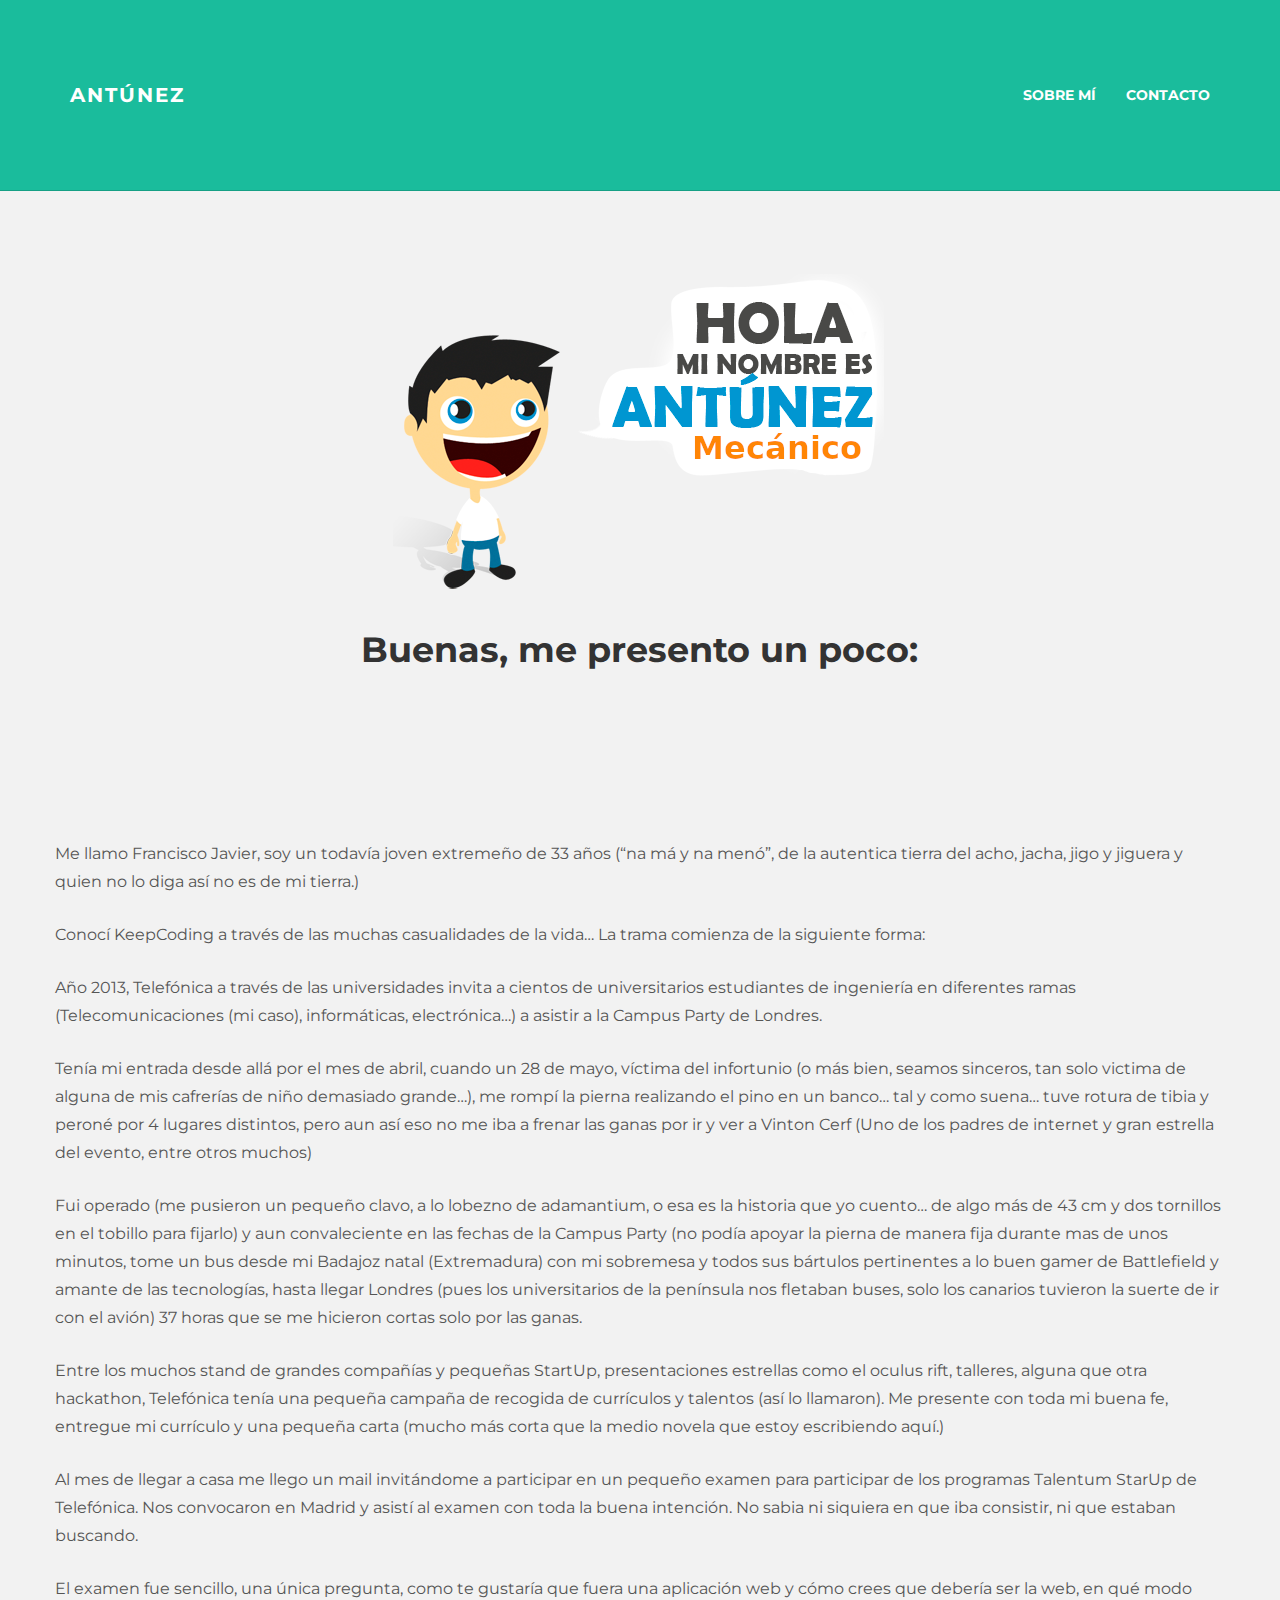
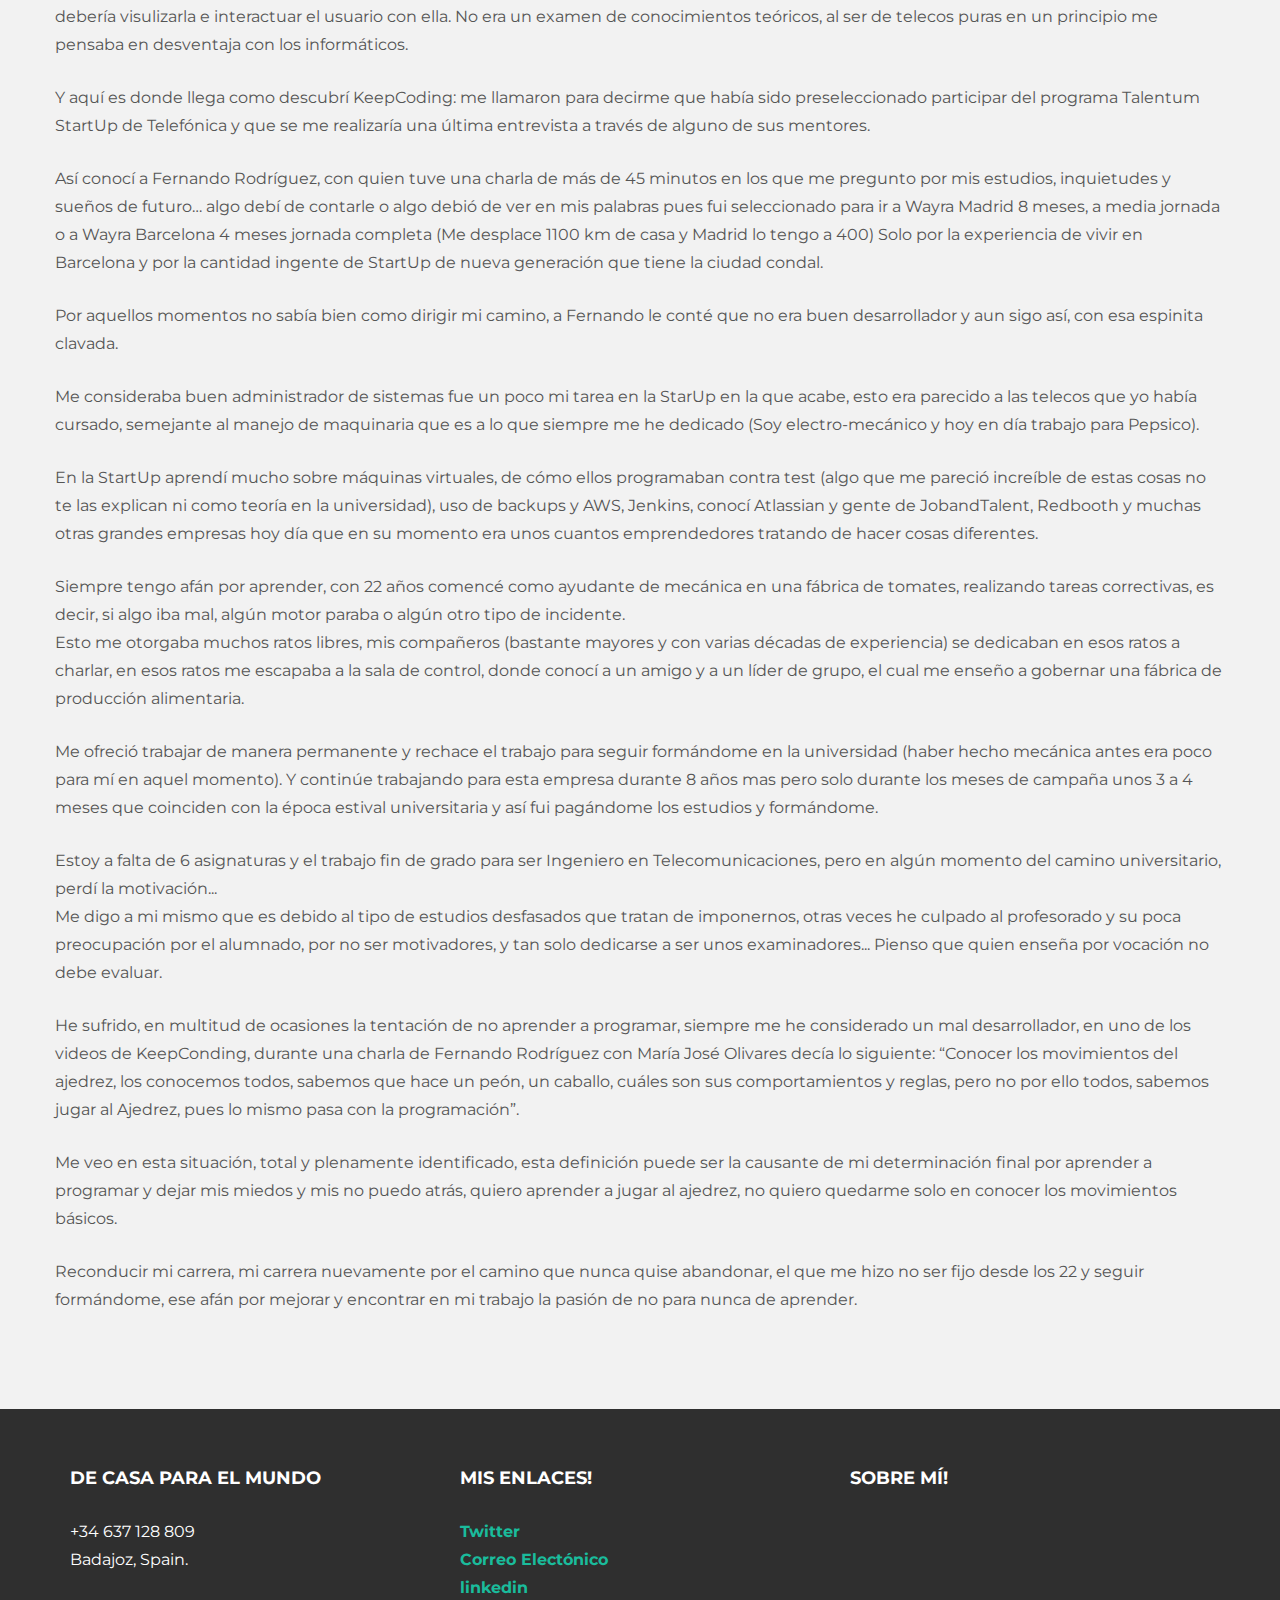
<file: index.html>
<!DOCTYPE html>
<html lang="sp">

<head>
	<meta charset="utf-8">
	<meta http-equiv="X-UA-Compatible" content="IE=edge">
	<meta name="viewport" content="width=device-width, initial-scale=1.0">
	<meta name="description" content="">
	<meta name="author" content="">
	<link rel="icon" type="image/png" href="assets/img/favi2.png">

	<title>A por el Fullstack</title>

	<!-- Bootstrap core CSS -->
	<link href="assets/css/bootstrap.css" rel="stylesheet">


	<!-- Custom styles for this template -->
	<link href="assets/css/main.css" rel="stylesheet">

	<script src="https://code.jquery.com/jquery-1.10.2.min.js"></script>
	<script src="assets/js/hover.zoom.js"></script>
	<script src="assets/js/hover.zoom.conf.js"></script>

	<!-- HTML5 shim and Respond.js IE8 support of HTML5 elements and media queries -->
	<!--[if lt IE 9]>
      <script src="https://oss.maxcdn.com/libs/html5shiv/3.7.0/html5shiv.js"></script>
      <script src="https://oss.maxcdn.com/libs/respond.js/1.3.0/respond.min.js"></script>
    <![endif]-->
</head>

<body>

	<!-- Static navbar -->
	<div class="navbar navbar-inverse navbar-static-top">
		<div class="container">
			<div class="navbar-header">
				<button type="button" class="navbar-toggle" data-toggle="collapse" data-target=".navbar-collapse">
					<span class="icon-bar"></span>
					<span class="icon-bar"></span>
					<span class="icon-bar"></span>
				</button>
				<a class="navbar-brand" href="index.html">Antúnez</a>
			</div>
			<div class="navbar-collapse collapse">
				<ul class="nav navbar-nav navbar-right">
					<li><a href="about.html">Sobre mí</a></li>
					<li><a href="contact.html">Contacto</a></li>
				</ul>
			</div>
			<!--/.nav-collapse -->
		</div>
	</div>

	<!-- +++++ Welcome Section +++++ -->
	<div id="ww">
		<div class="row">

			<div class="col-lg-8 col-lg-offset-2 centered">
				<img src="assets/img/wola.png" alt="Stanley">

				<h1>Buenas, me presento un poco:</h1>

			</div><!-- /col-lg-8 -->
		</div><!-- /row -->
	</div><!-- /ww -->



	<div id="ww">
		<div class="container">
			<div class="row">
				<p>
					Me llamo Francisco Javier, soy un todavía joven extremeño de 33 años (“na má y na menó”, de la autentica
					tierra del acho, jacha, jigo y jiguera y quien no lo diga así no es de mi tierra.)
				</p>
				<p>
					Conocí KeepCoding a través de las muchas casualidades de la vida… La trama comienza de la siguiente
					forma:
				</p>
				<p>
					Año 2013, Telefónica a través de las universidades invita a cientos de universitarios estudiantes de
					ingeniería en diferentes ramas (Telecomunicaciones (mi caso), informáticas, electrónica…) a asistir
					a la Campus Party de Londres.
				</p>
				<p>
					Tenía mi entrada desde allá por el mes de abril, cuando un 28 de mayo, víctima del infortunio (o más
					bien, seamos sinceros, tan solo victima de alguna de mis cafrerías de niño demasiado grande…), me
					rompí la pierna realizando el pino en un banco… tal y como suena… tuve rotura de tibia y peroné por
					4 lugares distintos, pero aun así eso no me iba a frenar las ganas por ir y ver a Vinton Cerf (Uno
					de los padres de internet y gran estrella del evento, entre otros muchos)
				</p>
				<p>
					Fui operado (me pusieron un pequeño clavo, a lo lobezno de adamantium, o esa es la historia que yo
					cuento… de algo más de 43 cm y dos tornillos en el tobillo para fijarlo) y aun convaleciente en las
					fechas de la Campus Party (no podía apoyar la pierna de manera fija durante mas de unos minutos,
					tome un bus desde mi Badajoz natal (Extremadura) con mi sobremesa y todos sus bártulos pertinentes a
					lo buen gamer de Battlefield y amante de las tecnologías, hasta llegar Londres (pues los
					universitarios de la península nos fletaban buses, solo los canarios tuvieron la suerte de ir con el
					avión) 37 horas que se me hicieron cortas solo por las ganas.
				</p>
				<p>
					Entre los muchos stand de grandes compañías y pequeñas StartUp, presentaciones estrellas como el
					oculus rift, talleres, alguna que otra hackathon, Telefónica tenía una pequeña campaña de recogida
					de currículos y talentos (así lo llamaron). Me presente con toda mi buena fe, entregue mi currículo
					y una pequeña carta (mucho más corta que la medio novela que estoy escribiendo aquí.)
				</p>
				<p>
					Al mes de llegar a casa me llego un mail invitándome a participar en un pequeño examen para
					participar de los programas Talentum StarUp de Telefónica. Nos convocaron en Madrid y asistí al
					examen con toda la buena intención. No sabia ni siquiera en que iba consistir, ni que estaban
					buscando.
				</p>
				<p>
					El examen fue sencillo, una única pregunta, como te gustaría que fuera una aplicación web y cómo
					crees que debería ser la web, en qué modo debería visulizarla e interactuar el usuario con ella. No
					era un examen de conocimientos teóricos, al ser de telecos puras en un principio me pensaba en
					desventaja con los informáticos.
				</p>
				<p>
					Y aquí es donde llega como descubrí KeepCoding: me llamaron para decirme que había sido
					preseleccionado participar del programa Talentum StartUp de Telefónica y que se me realizaría una
					última entrevista a través de alguno de sus mentores.
				</p>
				<p>
					Así conocí a Fernando Rodríguez, con quien tuve una charla de más de 45 minutos en los que me
					pregunto por mis estudios, inquietudes y sueños de futuro… algo debí de contarle o algo debió de ver
					en mis palabras pues fui seleccionado para ir a Wayra Madrid 8 meses, a media jornada o a Wayra
					Barcelona 4 meses jornada completa (Me desplace 1100 km de casa y Madrid lo tengo a 400) Solo por la
					experiencia de vivir en Barcelona y por la cantidad ingente de StartUp de nueva generación que tiene
					la ciudad condal.
				</p>
				<p>
					Por aquellos momentos no sabía bien como dirigir mi camino, a Fernando le conté que no era buen
					desarrollador y aun sigo así, con esa espinita clavada.
				</p>
				<p>
					Me consideraba buen administrador de sistemas fue un poco mi tarea en la StarUp en la que acabe,
					esto era parecido a las telecos que yo había cursado, semejante al manejo de maquinaria que es a lo
					que siempre me he dedicado (Soy electro-mecánico y hoy en día trabajo para Pepsico).
				</p>
				<p>
					En la StartUp aprendí mucho sobre máquinas virtuales, de cómo ellos programaban contra test (algo
					que me pareció increíble de estas cosas no te las explican ni como teoría en la universidad), uso de
					backups y AWS, Jenkins, conocí Atlassian y gente de JobandTalent, Redbooth y muchas otras grandes
					empresas hoy día que en su momento era unos cuantos emprendedores tratando de hacer cosas
					diferentes.
				</p>
				<p>
					Siempre tengo afán por aprender, con 22 años comencé como ayudante de mecánica en una fábrica de
					tomates, realizando tareas correctivas, es decir, si algo iba mal, algún motor paraba o algún otro tipo de incidente.
					<br>
					Esto me otorgaba muchos ratos libres, mis compañeros (bastante mayores y con varias décadas de
					experiencia) se dedicaban en esos ratos a charlar, en esos ratos me escapaba a la sala de control,
					donde conocí a un amigo y a un líder de grupo, el cual me enseño a gobernar una fábrica de
					producción alimentaria.
				</p>
				<p>
					Me ofreció trabajar de manera permanente y rechace el trabajo para seguir formándome en la
					universidad (haber hecho mecánica antes era poco para mí en aquel momento). Y continúe trabajando
					para esta empresa durante 8 años mas pero solo durante los meses de campaña unos 3 a 4 meses que
					coinciden con la época estival universitaria y así fui pagándome los estudios y formándome.
				</p>
				<p>
					Estoy a falta de 6 asignaturas y el trabajo fin de grado para ser Ingeniero en Telecomunicaciones,
					pero en algún momento del camino universitario, perdí la motivación...
					<br>
					Me digo a mi mismo que es debido al tipo de estudios desfasados que tratan de imponernos, 
					otras veces he culpado al profesorado y su poca	preocupación por el alumnado, por no ser motivadores,
					y tan solo dedicarse a ser unos examinadores... Pienso que quien enseña por vocación no debe evaluar.
					
				</p>
				<p>
					He sufrido, en multitud de ocasiones la tentación de no aprender a programar, siempre me he
					considerado un mal desarrollador, en uno de los videos de KeepConding, durante una charla de
					Fernando Rodríguez con María José Olivares decía lo siguiente: “Conocer los movimientos del ajedrez,
					los conocemos todos, sabemos que hace un peón, un caballo, cuáles son sus comportamientos y reglas,
					pero no por ello todos, sabemos jugar al Ajedrez, pues lo mismo pasa con la programación”.
				</p>
				<p>
					Me veo en esta situación, total y plenamente identificado, esta definición puede ser la causante de
					mi determinación final por aprender a programar y dejar mis miedos y mis no puedo atrás, quiero
					aprender a jugar al ajedrez, no quiero quedarme solo en conocer los movimientos básicos.
				</p>
				<p>
					Reconducir mi carrera, mi carrera nuevamente por el camino que nunca quise abandonar, el que me hizo
					no ser fijo desde los 22 y seguir formándome, ese afán por mejorar y encontrar en mi trabajo la
					pasión de no para nunca de aprender.
				</p>

			</div><!-- /row -->
		</div> <!-- /container -->
	</div><!-- /ww -->


	</div><!-- /container -->

	<!-- +++++ Footer Section +++++ -->

	<div id="footer">
		<div class="container">
			<div class="row">
				<div class="col-lg-4">
					<h4>De casa para el mundo</h4>
					<p>
						+34 637 128 809 <br />
						Badajoz, Spain.
					</p>
				</div><!-- /col-lg-4 -->

				<div class="col-lg-4">
					<h4>Mis Enlaces!</h4>
					<p>
						<a href="https://twitter.com/antunez19" target="_blank">Twitter</a><br>
						<a href="mailto:antunez19@gmail.com" target="_blank">Correo Electónico </a><br>
						<a href="https://es.linkedin.com/in/francisco-javier-antúnez-durán-67319a6a" target="_blank">linkedin</a>
					</p>
				</div><!-- /col-lg-4 -->

				<div class="col-lg-4">
					<a href="about.html">
						<h4>Sobre mí!</h4>
					</a>

				</div><!-- /col-lg-4 -->

			</div>

		</div>
	</div>

	<!-- Bootstrap core JavaScript
    ================================================== -->
	<!-- Placed at the end of the document so the pages load faster -->
	<script src="assets/js/bootstrap.min.js"></script>
</body>

</html>
</file>
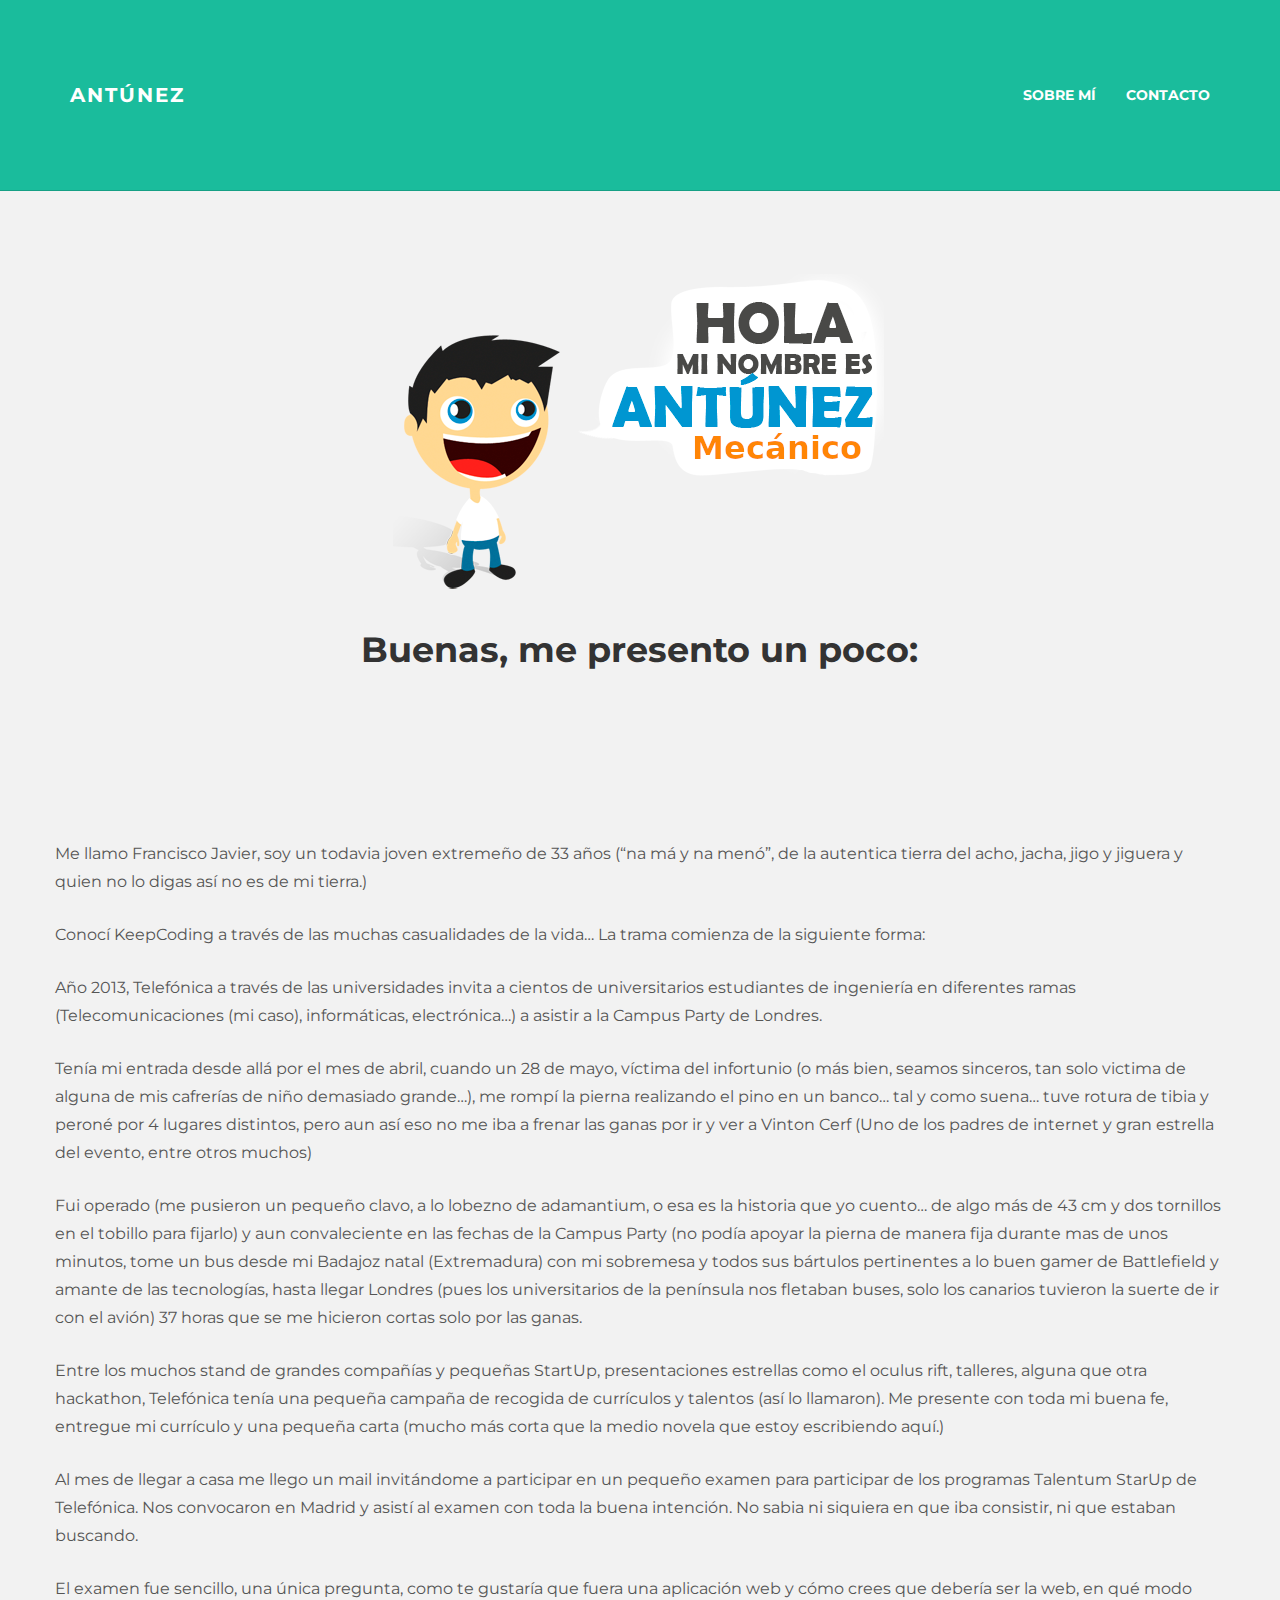
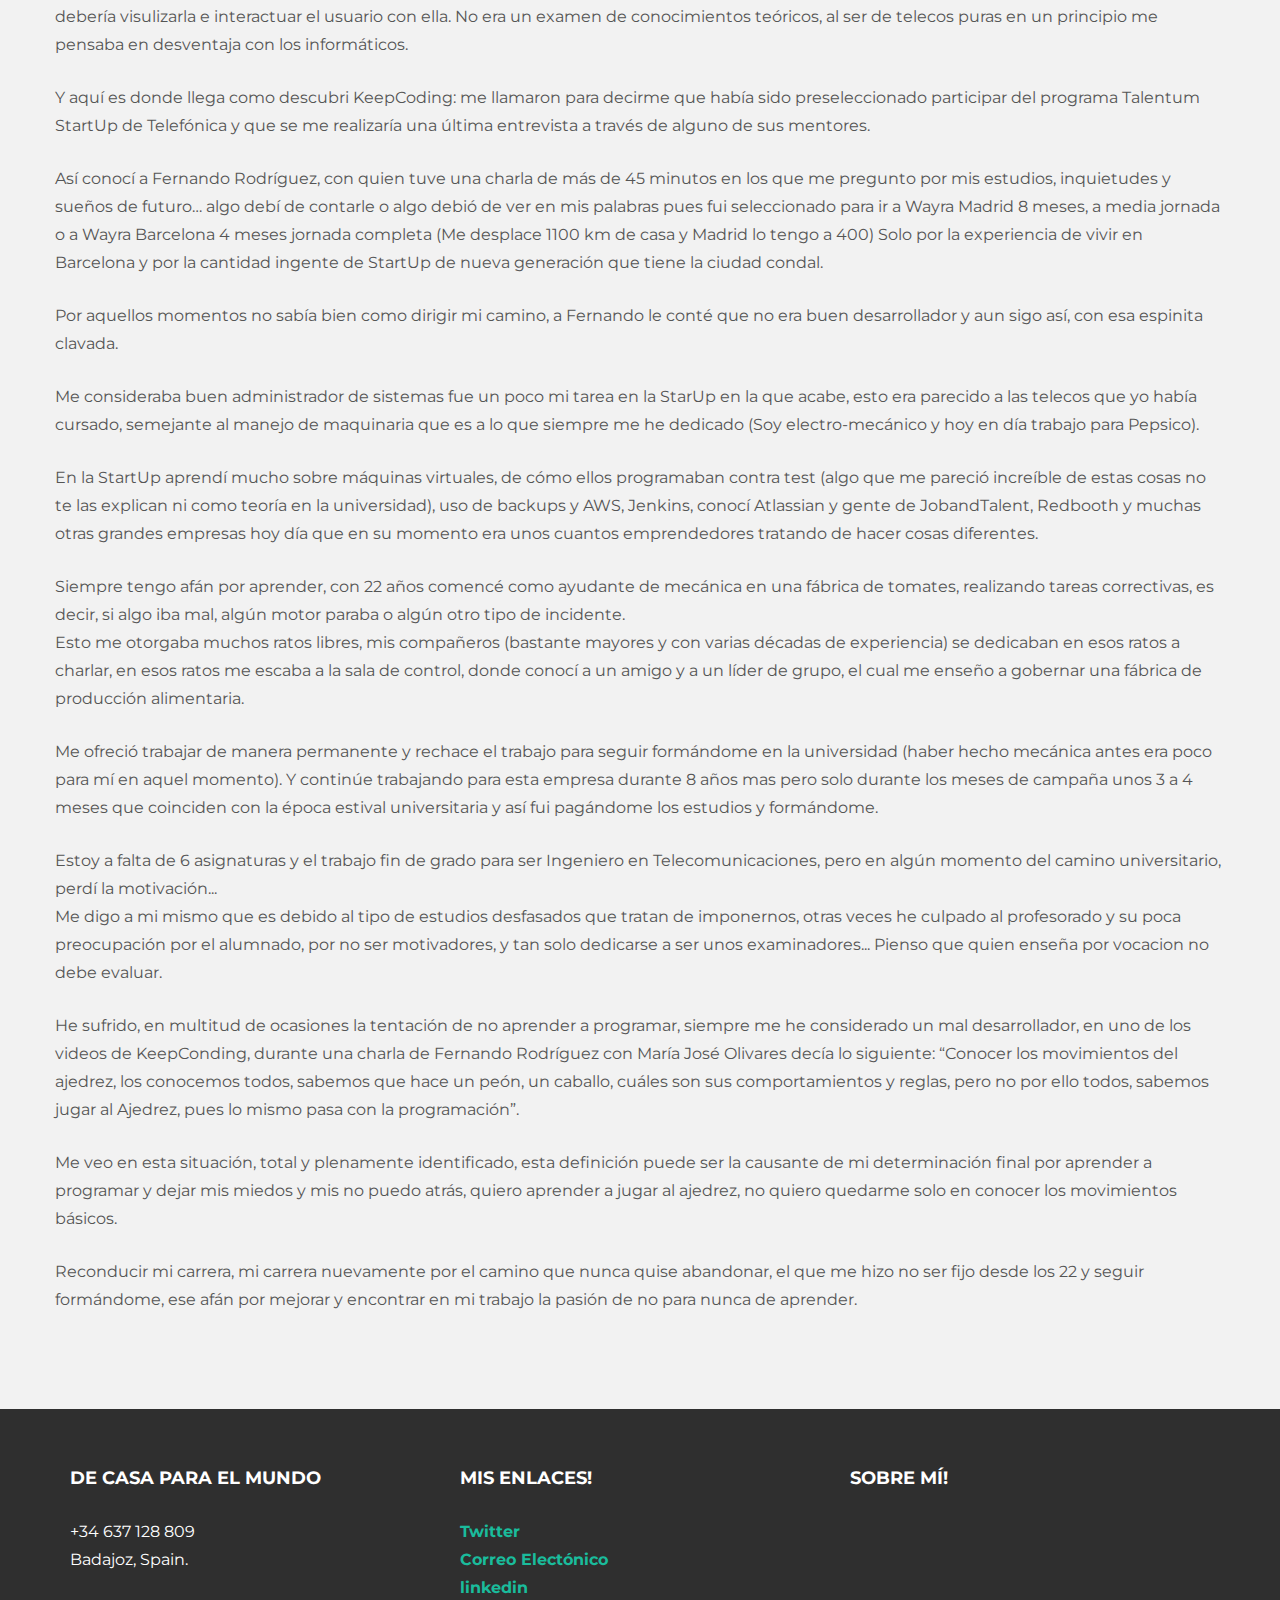
<file: docs/index.html>
<!DOCTYPE html>
<html lang="sp">

<head>
	<meta charset="utf-8">
	<meta http-equiv="X-UA-Compatible" content="IE=edge">
	<meta name="viewport" content="width=device-width, initial-scale=1.0">
	<meta name="description" content="">
	<meta name="author" content="">
	<link rel="icon" type="image/png" href="assets/img/favi2.png">

	<title>A por el Fullstack</title>

	<!-- Bootstrap core CSS -->
	<link href="assets/css/bootstrap.css" rel="stylesheet">


	<!-- Custom styles for this template -->
	<link href="assets/css/main.css" rel="stylesheet">

	<script src="https://code.jquery.com/jquery-1.10.2.min.js"></script>
	<script src="assets/js/hover.zoom.js"></script>
	<script src="assets/js/hover.zoom.conf.js"></script>

	<!-- HTML5 shim and Respond.js IE8 support of HTML5 elements and media queries -->
	<!--[if lt IE 9]>
      <script src="https://oss.maxcdn.com/libs/html5shiv/3.7.0/html5shiv.js"></script>
      <script src="https://oss.maxcdn.com/libs/respond.js/1.3.0/respond.min.js"></script>
    <![endif]-->
</head>

<body>

	<!-- Static navbar -->
	<div class="navbar navbar-inverse navbar-static-top">
		<div class="container">
			<div class="navbar-header">
				<button type="button" class="navbar-toggle" data-toggle="collapse" data-target=".navbar-collapse">
					<span class="icon-bar"></span>
					<span class="icon-bar"></span>
					<span class="icon-bar"></span>
				</button>
				<a class="navbar-brand" href="index.html">Antúnez</a>
			</div>
			<div class="navbar-collapse collapse">
				<ul class="nav navbar-nav navbar-right">
					<li><a href="about.html">Sobre mí</a></li>
					<li><a href="contact.html">Contacto</a></li>
				</ul>
			</div>
			<!--/.nav-collapse -->
		</div>
	</div>

	<!-- +++++ Welcome Section +++++ -->
	<div id="ww">
		<div class="row">

			<div class="col-lg-8 col-lg-offset-2 centered">
				<img src="assets/img/wola.png" alt="Stanley">

				<h1>Buenas, me presento un poco:</h1>

			</div><!-- /col-lg-8 -->
		</div><!-- /row -->
	</div><!-- /ww -->



	<div id="ww">
		<div class="container">
			<div class="row">
				<p>
					Me llamo Francisco Javier, soy un todavia joven extremeño de 33 años (“na má y na menó”, de la autentica
					tierra del acho, jacha, jigo y jiguera y quien no lo digas así no es de mi tierra.)
				</p>
				<p>
					Conocí KeepCoding a través de las muchas casualidades de la vida… La trama comienza de la siguiente
					forma:
				</p>
				<p>
					Año 2013, Telefónica a través de las universidades invita a cientos de universitarios estudiantes de
					ingeniería en diferentes ramas (Telecomunicaciones (mi caso), informáticas, electrónica…) a asistir
					a la Campus Party de Londres.
				</p>
				<p>
					Tenía mi entrada desde allá por el mes de abril, cuando un 28 de mayo, víctima del infortunio (o más
					bien, seamos sinceros, tan solo victima de alguna de mis cafrerías de niño demasiado grande…), me
					rompí la pierna realizando el pino en un banco… tal y como suena… tuve rotura de tibia y peroné por
					4 lugares distintos, pero aun así eso no me iba a frenar las ganas por ir y ver a Vinton Cerf (Uno
					de los padres de internet y gran estrella del evento, entre otros muchos)
				</p>
				<p>
					Fui operado (me pusieron un pequeño clavo, a lo lobezno de adamantium, o esa es la historia que yo
					cuento… de algo más de 43 cm y dos tornillos en el tobillo para fijarlo) y aun convaleciente en las
					fechas de la Campus Party (no podía apoyar la pierna de manera fija durante mas de unos minutos,
					tome un bus desde mi Badajoz natal (Extremadura) con mi sobremesa y todos sus bártulos pertinentes a
					lo buen gamer de Battlefield y amante de las tecnologías, hasta llegar Londres (pues los
					universitarios de la península nos fletaban buses, solo los canarios tuvieron la suerte de ir con el
					avión) 37 horas que se me hicieron cortas solo por las ganas.
				</p>
				<p>
					Entre los muchos stand de grandes compañías y pequeñas StartUp, presentaciones estrellas como el
					oculus rift, talleres, alguna que otra hackathon, Telefónica tenía una pequeña campaña de recogida
					de currículos y talentos (así lo llamaron). Me presente con toda mi buena fe, entregue mi currículo
					y una pequeña carta (mucho más corta que la medio novela que estoy escribiendo aquí.)
				</p>
				<p>
					Al mes de llegar a casa me llego un mail invitándome a participar en un pequeño examen para
					participar de los programas Talentum StarUp de Telefónica. Nos convocaron en Madrid y asistí al
					examen con toda la buena intención. No sabia ni siquiera en que iba consistir, ni que estaban
					buscando.
				</p>
				<p>
					El examen fue sencillo, una única pregunta, como te gustaría que fuera una aplicación web y cómo
					crees que debería ser la web, en qué modo debería visulizarla e interactuar el usuario con ella. No
					era un examen de conocimientos teóricos, al ser de telecos puras en un principio me pensaba en
					desventaja con los informáticos.
				</p>
				<p>
					Y aquí es donde llega como descubri KeepCoding: me llamaron para decirme que había sido
					preseleccionado participar del programa Talentum StartUp de Telefónica y que se me realizaría una
					última entrevista a través de alguno de sus mentores.
				</p>
				<p>
					Así conocí a Fernando Rodríguez, con quien tuve una charla de más de 45 minutos en los que me
					pregunto por mis estudios, inquietudes y sueños de futuro… algo debí de contarle o algo debió de ver
					en mis palabras pues fui seleccionado para ir a Wayra Madrid 8 meses, a media jornada o a Wayra
					Barcelona 4 meses jornada completa (Me desplace 1100 km de casa y Madrid lo tengo a 400) Solo por la
					experiencia de vivir en Barcelona y por la cantidad ingente de StartUp de nueva generación que tiene
					la ciudad condal.
				</p>
				<p>
					Por aquellos momentos no sabía bien como dirigir mi camino, a Fernando le conté que no era buen
					desarrollador y aun sigo así, con esa espinita clavada.
				</p>
				<p>
					Me consideraba buen administrador de sistemas fue un poco mi tarea en la StarUp en la que acabe,
					esto era parecido a las telecos que yo había cursado, semejante al manejo de maquinaria que es a lo
					que siempre me he dedicado (Soy electro-mecánico y hoy en día trabajo para Pepsico).
				</p>
				<p>
					En la StartUp aprendí mucho sobre máquinas virtuales, de cómo ellos programaban contra test (algo
					que me pareció increíble de estas cosas no te las explican ni como teoría en la universidad), uso de
					backups y AWS, Jenkins, conocí Atlassian y gente de JobandTalent, Redbooth y muchas otras grandes
					empresas hoy día que en su momento era unos cuantos emprendedores tratando de hacer cosas
					diferentes.
				</p>
				<p>
					Siempre tengo afán por aprender, con 22 años comencé como ayudante de mecánica en una fábrica de
					tomates, realizando tareas correctivas, es decir, si algo iba mal, algún motor paraba o algún otro tipo de incidente.
					<br>
					Esto me otorgaba muchos ratos libres, mis compañeros (bastante mayores y con varias décadas de
					experiencia) se dedicaban en esos ratos a charlar, en esos ratos me escaba a la sala de control,
					donde conocí a un amigo y a un líder de grupo, el cual me enseño a gobernar una fábrica de
					producción alimentaria.
				</p>
				<p>
					Me ofreció trabajar de manera permanente y rechace el trabajo para seguir formándome en la
					universidad (haber hecho mecánica antes era poco para mí en aquel momento). Y continúe trabajando
					para esta empresa durante 8 años mas pero solo durante los meses de campaña unos 3 a 4 meses que
					coinciden con la época estival universitaria y así fui pagándome los estudios y formándome.
				</p>
				<p>
					Estoy a falta de 6 asignaturas y el trabajo fin de grado para ser Ingeniero en Telecomunicaciones,
					pero en algún momento del camino universitario, perdí la motivación...
					<br>
					Me digo a mi mismo que es debido al tipo de estudios desfasados que tratan de imponernos, 
					otras veces he culpado al profesorado y su poca	preocupación por el alumnado, por no ser motivadores,
					y tan solo dedicarse a ser unos examinadores... Pienso que quien enseña por vocacion no debe evaluar.
					
				</p>
				<p>
					He sufrido, en multitud de ocasiones la tentación de no aprender a programar, siempre me he
					considerado un mal desarrollador, en uno de los videos de KeepConding, durante una charla de
					Fernando Rodríguez con María José Olivares decía lo siguiente: “Conocer los movimientos del ajedrez,
					los conocemos todos, sabemos que hace un peón, un caballo, cuáles son sus comportamientos y reglas,
					pero no por ello todos, sabemos jugar al Ajedrez, pues lo mismo pasa con la programación”.
				</p>
				<p>
					Me veo en esta situación, total y plenamente identificado, esta definición puede ser la causante de
					mi determinación final por aprender a programar y dejar mis miedos y mis no puedo atrás, quiero
					aprender a jugar al ajedrez, no quiero quedarme solo en conocer los movimientos básicos.
				</p>
				<p>
					Reconducir mi carrera, mi carrera nuevamente por el camino que nunca quise abandonar, el que me hizo
					no ser fijo desde los 22 y seguir formándome, ese afán por mejorar y encontrar en mi trabajo la
					pasión de no para nunca de aprender.
				</p>

			</div><!-- /row -->
		</div> <!-- /container -->
	</div><!-- /ww -->


	</div><!-- /container -->

	<!-- +++++ Footer Section +++++ -->

	<div id="footer">
		<div class="container">
			<div class="row">
				<div class="col-lg-4">
					<h4>De casa para el mundo</h4>
					<p>
						+34 637 128 809 <br />
						Badajoz, Spain.
					</p>
				</div><!-- /col-lg-4 -->

				<div class="col-lg-4">
					<h4>Mis Enlaces!</h4>
					<p>
						<a href="https://twitter.com/antunez19" target="_blank">Twitter</a><br>
						<a href="mailto:antunez19@gmail.com" target="_blank">Correo Electónico </a><br>
						<a href="https://es.linkedin.com/in/francisco-javier-antúnez-durán-67319a6a" target="_blank">linkedin</a>
					</p>
				</div><!-- /col-lg-4 -->

				<div class="col-lg-4">
					<a href="about.html">
						<h4>Sobre mí!</h4>
					</a>

				</div><!-- /col-lg-4 -->

			</div>

		</div>
	</div>

	<!-- Bootstrap core JavaScript
    ================================================== -->
	<!-- Placed at the end of the document so the pages load faster -->
	<script src="assets/js/bootstrap.min.js"></script>
</body>

</html>
</file>
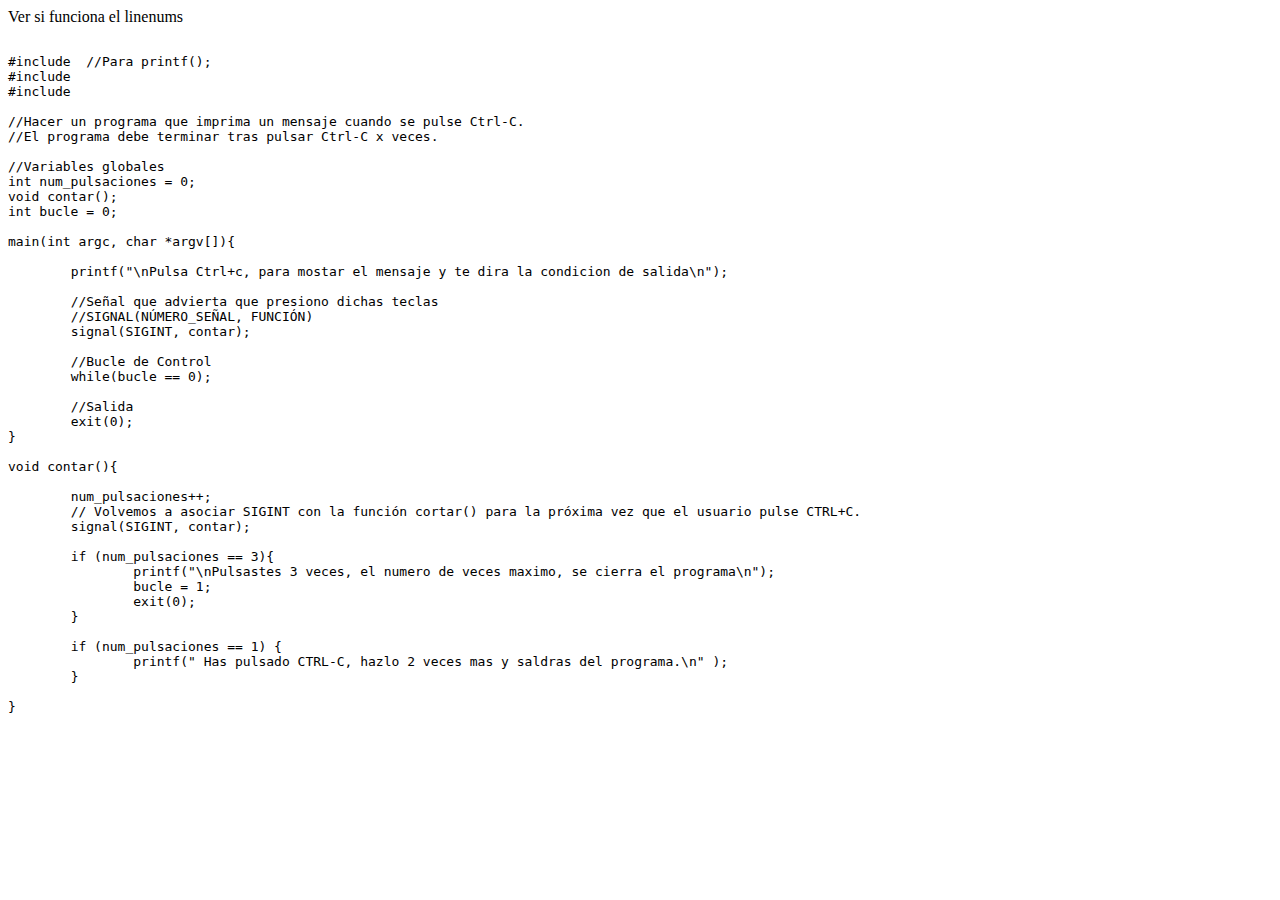
<file: pruebaLinemus/index.html>
<!DOCTYPE html>
<html>
<head>
 	<meta charset="utf-8"
	<title>Ver si funciona el linenums</title>

	<!--Estilos-->
	    <link href="prettify/prettify.css" type="text/css" rel="stylesheet" />



</head>
<body>

<pre class="prettify">
	
#include <stdio.h> //Para printf();
#include <stdlib.h>
#include <signal.h>

//Hacer un programa que imprima un mensaje cuando se pulse Ctrl-C.
//El programa debe terminar tras pulsar Ctrl-C x veces.

//Variables globales
int num_pulsaciones = 0;
void contar();
int bucle = 0;

main(int argc, char *argv[]){
	
	printf("\nPulsa Ctrl+c, para mostar el mensaje y te dira la condicion de salida\n");
	
	//Señal que advierta que presiono dichas teclas
	//SIGNAL(NÚMERO_SEÑAL, FUNCIÓN)
	signal(SIGINT, contar);
	
	//Bucle de Control	
	while(bucle == 0);
	
	//Salida
	exit(0);
}

void contar(){

	num_pulsaciones++;
	// Volvemos a asociar SIGINT con la función cortar() para la próxima vez que el usuario pulse CTRL+C.
	signal(SIGINT, contar);
	
	if (num_pulsaciones == 3){
		printf("\nPulsastes 3 veces, el numero de veces maximo, se cierra el programa\n");
		bucle = 1;
		exit(0);
	}
	
	if (num_pulsaciones == 1) {
		printf(" Has pulsado CTRL-C, hazlo 2 veces mas y saldras del programa.\n" );
	}

}


</pre>

</body>
</html>
</file>
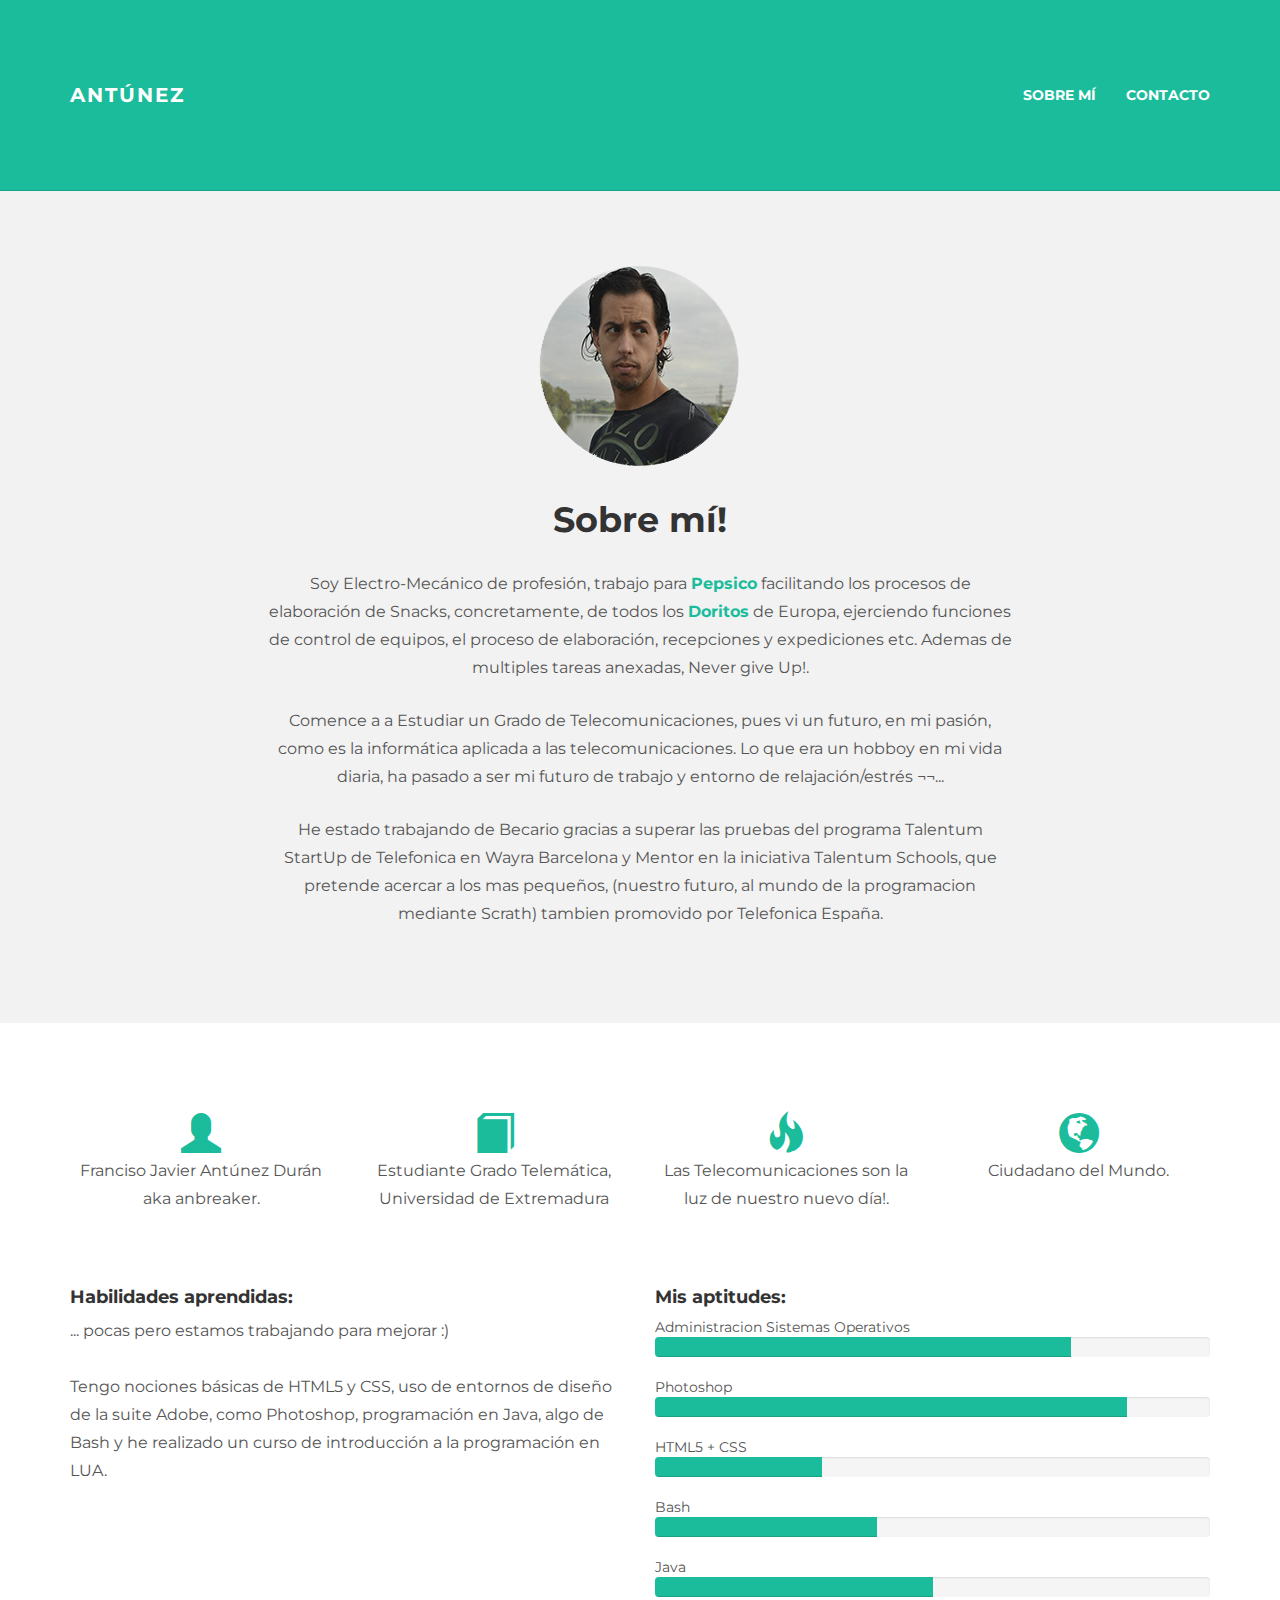
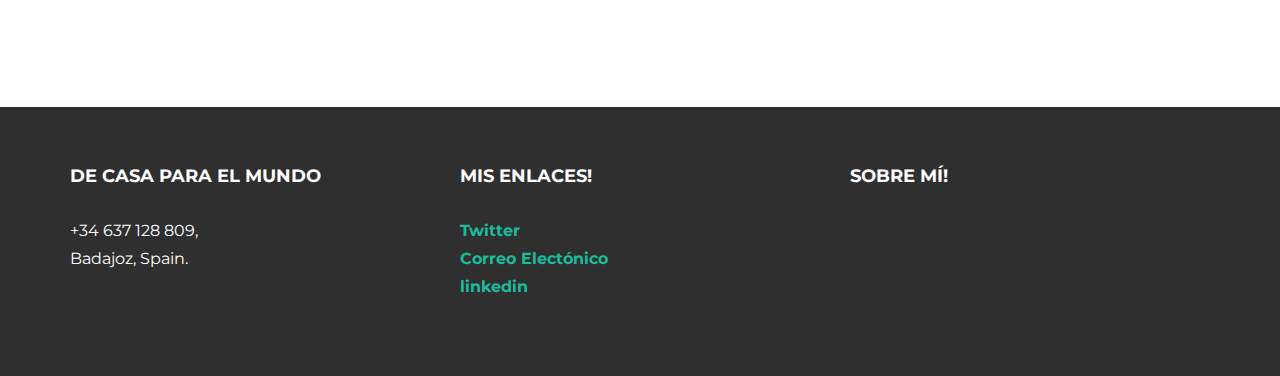
<file: about.html>
<!DOCTYPE html>
<html lang="sp">

<head>
	<meta charset="utf-8">
	<meta http-equiv="X-UA-Compatible" content="IE=edge">
	<meta name="viewport" content="width=device-width, initial-scale=1.0">
	<meta name="description" content="">
	<meta name="author" content="">
	<link rel="icon" type="image/png" href="assets/img/favi2.png">

	<title>A por el Fullstack</title>

	<!-- Bootstrap core CSS -->
	<link href="assets/css/bootstrap.css" rel="stylesheet">


	<!-- Custom styles for this template -->
	<link href="assets/css/main.css" rel="stylesheet">

	<script src="https://code.jquery.com/jquery-1.10.2.min.js"></script>
	<script src="assets/js/hover.zoom.js"></script>
	<script src="assets/js/hover.zoom.conf.js"></script>

	<!-- HTML5 shim and Respond.js IE8 support of HTML5 elements and media queries -->
	<!--[if lt IE 9]>
				  <script src="https://oss.maxcdn.com/libs/html5shiv/3.7.0/html5shiv.js"></script>
				  <script src="https://oss.maxcdn.com/libs/respond.js/1.3.0/respond.min.js"></script>
				<![endif]-->
</head>

<body>

	<!-- Static navbar -->
	<div class="navbar navbar-inverse navbar-static-top">
		<div class="container">
			<div class="navbar-header">
				<button type="button" class="navbar-toggle" data-toggle="collapse" data-target=".navbar-collapse">
					<span class="icon-bar"></span>
					<span class="icon-bar"></span>
					<span class="icon-bar"></span>
				</button>
				<a class="navbar-brand" href="index.html">Antúnez</a>
			</div>
			<div class="navbar-collapse collapse">
				<ul class="nav navbar-nav navbar-right">
					<li><a href="about.html">Sobre mí</a></li>
					<li><a href="contact.html">Contacto</a></li>
				</ul>
			</div>
			<!--/.nav-collapse -->
		</div>
	</div>

	<!-- +++++ Welcome Section +++++ -->
	<div id="ww">
		<div class="container">
			<div class="row">
				<div class="col-lg-8 col-lg-offset-2 centered">
					<img src="assets/img/user.png" alt="Stanley">
					<h1>Sobre mí!</h1>

					<p>Soy Electro-Mecánico de profesión, trabajo para <a href="https://www.pepsico.com/">Pepsico</a>
						facilitando los procesos de elaboración de Snacks, concretamente, de todos los <a
							href="https://www.doritos.com/">Doritos</a> de Europa, ejerciendo funciones de control de
						equipos, el proceso de elaboración, recepciones y expediciones etc. Ademas de multiples tareas
						anexadas, Never give Up!.</p>
					<p>Comence a a Estudiar un Grado de Telecomunicaciones, pues vi un futuro, en mi
						pasión, como es la informática aplicada a las telecomunicaciones. Lo que era un hobboy en mi
						vida diaria, ha pasado a ser mi futuro de trabajo y entorno de relajación/estrés ¬¬...</p>
					<p>He estado trabajando de Becario gracias a superar las pruebas del programa Talentum StartUp de
						Telefonica en Wayra Barcelona y Mentor en la iniciativa Talentum Schools, que pretende acercar a
						los mas pequeños, (nuestro futuro, al mundo de la programacion mediante Scrath) tambien
						promovido por Telefonica España.
					</p>

				</div><!-- /col-lg-8 -->
			</div><!-- /row -->
		</div> <!-- /container -->
	</div><!-- /ww -->


	<!-- +++++ Information Section +++++ -->

	<div class="container pt">
		<div class="row mt centered">

			<div class="col-lg-3">
				<a href="https://es.linkedin.com/in/francisco-javier-antúnez-durán-67319a6a" target="_blank"><span class="glyphicon glyphicon-user"></span></a>
				<p>Franciso Javier Antúnez Durán aka anbreaker.</p>
			</div>

			<div class="col-lg-3">
				<a href="http://www.unex.es/conoce-la-uex/centros/cum/titulaciones/grado" target="_blank"><span
						class="glyphicon glyphicon-book"></span></a>
				<p>Estudiante Grado Telemática, Universidad de Extremadura</p>
			</div>

			<div class="col-lg-3">
				<a href="https://www.unex.es/conoce-la-uex/centros/cum/titulaciones/info/presentacion?id=1590" target="_blank"><span class="glyphicon glyphicon-fire"></span></a>
				<p>Las Telecomunicaciones son la luz de nuestro nuevo día!.</p>
			</div>

			<div class="col-lg-3">
				<a href="https://www.google.com/" target="_blank"><span class="glyphicon glyphicon-globe"></span></a>
				<p>Ciudadano del Mundo.</p>
			</div>
		</div><!-- /row -->

		<div class="row mt">
			<div class="col-lg-6">
				<h4>Habilidades aprendidas:</h4>
				<p>... pocas pero estamos trabajando para mejorar :)<br><br>
					Tengo nociones básicas de HTML5 y CSS, uso de entornos de diseño de la suite Adobe, como Photoshop,
					programación en Java, algo de Bash y he realizado un curso de introducción a la programación en LUA.
					<br><br>
				</p>
			</div><!-- /colg-lg-6 -->

			<div class="col-lg-6">
				<h4>Mis aptitudes:</h4>
				Administracion Sistemas Operativos
				<div class="progress">
					<div class="progress-bar progress-bar-theme" role="progressbar" aria-valuenow="60" aria-valuemin="0"
						aria-valuemax="100" style="width: 75%;">
						<span class="sr-only">60% Complete</span>
					</div>
				</div>

				Photoshop
				<div class="progress">
					<div class="progress-bar progress-bar-theme" role="progressbar" aria-valuenow="80" aria-valuemin="0"
						aria-valuemax="100" style="width: 85%;">
						<span class="sr-only">80% Complete</span>
					</div>
				</div>

				HTML5 + CSS
				<div class="progress">
					<div class="progress-bar progress-bar-theme" role="progressbar" aria-valuenow="95" aria-valuemin="0"
						aria-valuemax="100" style="width: 30%;">
						<span class="sr-only">95% Complete</span>
					</div>
				</div>

				Bash
				<div class="progress">
					<div class="progress-bar progress-bar-theme" role="progressbar" aria-valuenow="95" aria-valuemin="0"
						aria-valuemax="100" style="width: 40%;">
						<span class="sr-only">50% Complete</span>
					</div>
				</div>

				Java
				<div class="progress">
					<div class="progress-bar progress-bar-theme" role="progressbar" aria-valuenow="95" aria-valuemin="0"
						aria-valuemax="100" style="width: 50%;">
						<span class="sr-only">70% Complete</span>
					</div>
				</div>



			</div><!-- /col-lg-6 -->
		</div><!-- /row -->
	</div><!-- /container -->


	<!-- +++++ Footer Section +++++ -->

	<div id="footer">
		<div class="container">
			<div class="row">
				<div class="col-lg-4">
					<h4>De casa para el mundo</h4>
					<p>
						+34 637 128 809, <br />
						Badajoz, Spain.
					</p>
				</div><!-- /col-lg-4 -->

				<div class="col-lg-4">
					<h4>Mis Enlaces!</h4>
					<p>
						<a href="https://twitter.com/antunez19" target="_blank">Twitter</a><br>
						<a href="mailto:antunez19@gmail.com" target="_blank">Correo Electónico </a><br>
						<a href="https://es.linkedin.com/in/francisco-javier-antúnez-durán-67319a6a"
							target="_blank">linkedin</a>
					</p>
				</div><!-- /col-lg-4 -->

				<div class="col-lg-4">
					<a href="about.html">
						<h4>Sobre mí!</h4>
					</a>

				</div><!-- /col-lg-4 -->

			</div>

		</div>
	</div>

	<!-- Bootstrap core JavaScript
    ================================================== -->
	<!-- Placed at the end of the document so the pages load faster -->
	<script src="assets/js/bootstrap.min.js"></script>
</body>

</html>
</file>
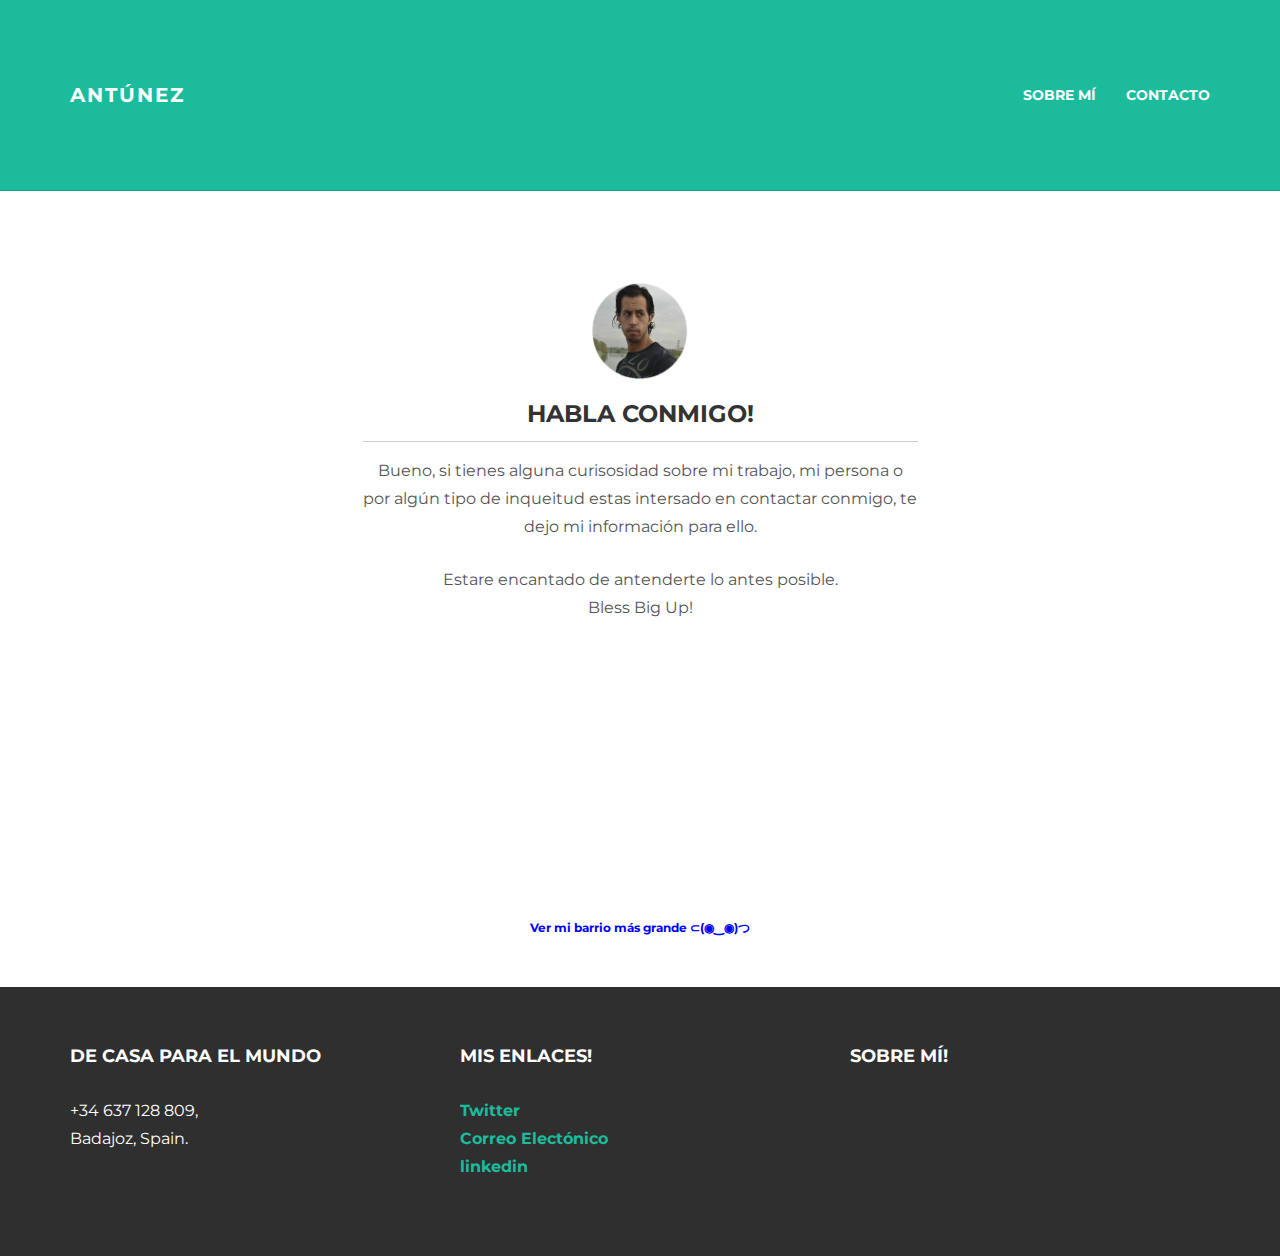
<file: contact.html>
<!DOCTYPE html>
<html lang="sp">

<head>
	<meta charset="utf-8">
	<meta http-equiv="X-UA-Compatible" content="IE=edge">
	<meta name="viewport" content="width=device-width, initial-scale=1.0">
	<meta name="description" content="">
	<meta name="author" content="">
	<link rel="icon" type="image/png" href="assets/img/favi2.png">

	<title>A por el Fullstack</title>

	<!-- Bootstrap core CSS -->
	<link href="assets/css/bootstrap.css" rel="stylesheet">


	<!-- Custom styles for this template -->
	<link href="assets/css/main.css" rel="stylesheet">

	<script src="https://code.jquery.com/jquery-1.10.2.min.js"></script>
	<script src="assets/js/hover.zoom.js"></script>
	<script src="assets/js/hover.zoom.conf.js"></script>

	<!-- HTML5 shim and Respond.js IE8 support of HTML5 elements and media queries -->
	<!--[if lt IE 9]>
				  <script src="https://oss.maxcdn.com/libs/html5shiv/3.7.0/html5shiv.js"></script>
				  <script src="https://oss.maxcdn.com/libs/respond.js/1.3.0/respond.min.js"></script>
				<![endif]-->
</head>

<body>

	<!-- Static navbar -->
	<div class="navbar navbar-inverse navbar-static-top">
		<div class="container">
			<div class="navbar-header">
				<button type="button" class="navbar-toggle" data-toggle="collapse" data-target=".navbar-collapse">
					<span class="icon-bar"></span>
					<span class="icon-bar"></span>
					<span class="icon-bar"></span>
				</button>
				<a class="navbar-brand" href="index.html">Antúnez</a>
			</div>
			<div class="navbar-collapse collapse">
				<ul class="nav navbar-nav navbar-right">
					<li><a href="about.html">Sobre mí</a></li>
					<li><a href="contact.html">Contacto</a></li>
				</ul>
			</div>
			<!--/.nav-collapse -->
		</div>
	</div>


	<!-- +++++ Contact Section +++++ -->

	<div class="container pt">
		<div class="row mt">
			<div class="col-lg-6 col-lg-offset-3 centered">
				<img src="assets/img/user.png" width="100px" height="100px">
				<ba>
					</base>
					<h3>Habla conmigo!</h3>
				</ba>
				<hr>
				<p>Bueno, si tienes alguna curisosidad sobre mi trabajo, mi persona o por algún tipo de inqueitud estas
					intersado en contactar conmigo, te dejo mi información para ello.</p>
				<p>Estare encantado de antenderte lo antes posible. <br>Bless Big Up!</p>

			</div>
		</div>

		<div class="col-lg-8 col-lg-offset-2 centered">

			<iframe
				src="https://www.google.com/maps/embed?pb=!1m18!1m12!1m3!1d30703.597595546664!2d-7.0051886759700315!3d38.879412151159286!2m3!1f0!2f0!3f0!3m2!1i1024!2i768!4f13.1!3m3!1m2!1s0xd16e43eac5f354d%3A0x688c7e359714a4a9!2sBadajoz!5e1!3m2!1ses!2ses!4v1565284984659!5m2!1ses!2ses"
				width="730" height="225" frameborder="0" style="border:0" allowfullscreen></iframe>


			<br />
			<small><a
					href="https://www.google.com/maps/place/06008+Badajoz/@38.8821486,-6.9456708,3525m/data=!3m2!1e3!4b1!4m5!3m4!1s0xd16ed9596ea4cf5:0x1c046400c8a709c0!8m2!3d38.8829592!4d-6.9450688?hl=es"
					style="color:#0000FF;text-align:left">Ver mi barrio más grande ⊂(◉‿◉)つ</a></small>

		</div>


		<!--
		<div class="row mt">	
			<div class="col-lg-8 col-lg-offset-2">
				<form role="form">
				  <div class="form-group">
				    <input type="name" class="form-control" id="NameInputEmail1" placeholder="Your Name">
				    <br>
				  </div>
				  <div class="form-group">
				    <input type="email" class="form-control" id="exampleInputEmail1" placeholder="Enter email">
				    <br>
				  </div>
				  <div class="form-group">
				    <input type="email" class="form-control" id="subjectEmail1" placeholder="Subject">
				    <br>
				  </div>
				  <textarea class="form-control" rows="6" placeholder="Enter your text here"></textarea>
				    <br>
				  <button type="submit" class="btn btn-success">SUBMIT</button>
				</form>    			
			</div>
		</div><!-- /row -->

	</div><!-- /container -->

	<!-- +++++ Footer Section +++++ -->

	<div id="footer">
		<div class="container">
			<div class="row">
				<div class="col-lg-4">
					<h4>De casa para el mundo</h4>
					<p>
						+34 637 128 809, <br />
						Badajoz, Spain.
					</p>
				</div><!-- /col-lg-4 -->

				<div class="col-lg-4">
					<h4>Mis Enlaces!</h4>
					<p>
						<a href="https://twitter.com/antunez19" target="_blank">Twitter</a><br>
						<a href="mailto:antunez19@gmail.com" target="_blank">Correo Electónico </a><br>
						<a href="https://es.linkedin.com/in/francisco-javier-antúnez-durán-67319a6a"
							target="_blank">linkedin</a>
					</p>
				</div><!-- /col-lg-4 -->

				<div class="col-lg-4">
					<a href="about.html">
						<h4>Sobre mí!</h4>
					</a>

				</div><!-- /col-lg-4 -->

			</div>

		</div>
	</div>


	<!-- Bootstrap core JavaScript
    ================================================== -->
	<!-- Placed at the end of the document so the pages load faster -->
	<script src="assets/js/bootstrap.min.js"></script>
</body>

</html>
</file>
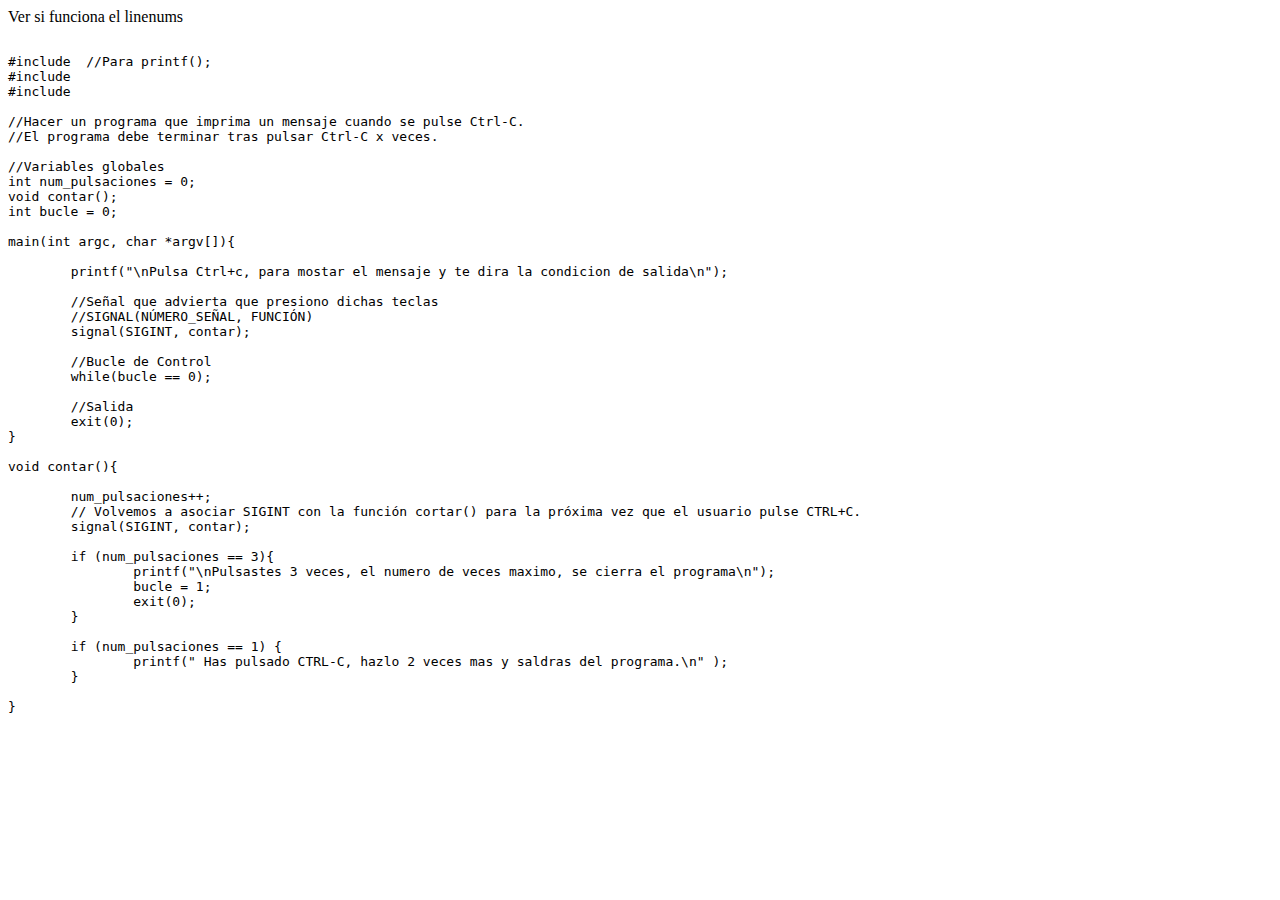
<file: pruebaLinemus/untitled.html>
<!DOCTYPE html>
<html>
<head>
 	<meta charset="utf-8"
	<title>Ver si funciona el linenums</title>

	<!--Estilos-->
	    <script src="https://google-code-prettify.googlecode.com/svn/loader/run_prettify.js"></script>


</head>
<body>

<pre class="prettyprint">
	
#include <stdio.h> //Para printf();
#include <stdlib.h>
#include <signal.h>

//Hacer un programa que imprima un mensaje cuando se pulse Ctrl-C.
//El programa debe terminar tras pulsar Ctrl-C x veces.

//Variables globales
int num_pulsaciones = 0;
void contar();
int bucle = 0;

main(int argc, char *argv[]){
	
	printf("\nPulsa Ctrl+c, para mostar el mensaje y te dira la condicion de salida\n");
	
	//Señal que advierta que presiono dichas teclas
	//SIGNAL(NÚMERO_SEÑAL, FUNCIÓN)
	signal(SIGINT, contar);
	
	//Bucle de Control	
	while(bucle == 0);
	
	//Salida
	exit(0);
}

void contar(){

	num_pulsaciones++;
	// Volvemos a asociar SIGINT con la función cortar() para la próxima vez que el usuario pulse CTRL+C.
	signal(SIGINT, contar);
	
	if (num_pulsaciones == 3){
		printf("\nPulsastes 3 veces, el numero de veces maximo, se cierra el programa\n");
		bucle = 1;
		exit(0);
	}
	
	if (num_pulsaciones == 1) {
		printf(" Has pulsado CTRL-C, hazlo 2 veces mas y saldras del programa.\n" );
	}

}


</pre>

</body>
</html>
</file>
<file: pruebaLinemus/prettify/prettify.css>
.pln{color:#000}@media screen{.str{color:#080}.kwd{color:#008}.com{color:#800}.typ{color:#606}.lit{color:#066}.pun,.opn,.clo{color:#660}.tag{color:#008}.atn{color:#606}.atv{color:#080}.dec,.var{color:#606}.fun{color:red}}@media print,projection{.str{color:#060}.kwd{color:#006;font-weight:bold}.com{color:#600;font-style:italic}.typ{color:#404;font-weight:bold}.lit{color:#044}.pun,.opn,.clo{color:#440}.tag{color:#006;font-weight:bold}.atn{color:#404}.atv{color:#060}}pre.prettyprint{padding:2px;border:1px solid #888}ol.linenums{margin-top:0;margin-bottom:0}li.L0,li.L1,li.L2,li.L3,li.L5,li.L6,li.L7,li.L8{list-style-type:none}li.L1,li.L3,li.L5,li.L7,li.L9{background:#eee}
</file>
<file: assets/css/main.css>
/*
 * Author: Carlos Alvarez
 * URL: http://alvarez.is
 *
 * Project Name: STANLEY - Free Bootstrap 3 Theme
 * Version: 1.0
 * URL: http://blacktie.co
 */

@import url(http://fonts.googleapis.com/css?family=Montserrat:400,700);

body {
  	background-color: #ffffff;
  	font-family: 'Montserrat', sans-serif;
    font-weight: 400;
    font-size: 14px;
    color: #555;

    -webkit-font-smoothing: antialiased;
    -webkit-overflow-scrolling: touch;
}

/* Titles */
h1, h2, h3, h4, h5, h6 {
	font-family: 'Montserrat', sans-serif;
    font-weight: 700;
    color: #333;
}

h1 {
	font-size: 35px;
	margin-top: 30px;
	margin-bottom: 30px;
}



/* Paragraph & Typographic */
p {
    line-height: 28px;
    margin-bottom: 25px;
    font-size: 16px;
}

.centered {
    text-align: center;
}

/* Links */
a {
    color: #1abc9c;
	word-wrap: break-word;
	font-weight: bold;

    -webkit-transition: color 0.1s ease-in, background 0.1s ease-in;
    -moz-transition: color 0.1s ease-in, background 0.1s ease-in;
    -ms-transition: color 0.1s ease-in, background 0.1s ease-in;
    -o-transition: color 0.1s ease-in, background 0.1s ease-in;
    transition: color 0.1s ease-in, background 0.1s ease-in;
}

a:hover,
a:focus {
    color: #7b7b7b;
    text-decoration: none;
    outline: 0;
}

a:before,
a:after {
    -webkit-transition: color 0.1s ease-in, background 0.1s ease-in;
    -moz-transition: color 0.1s ease-in, background 0.1s ease-in;
    -ms-transition: color 0.1s ease-in, background 0.1s ease-in;
    -o-transition: color 0.1s ease-in, background 0.1s ease-in;
    transition: color 0.1s ease-in, background 0.1s ease-in;
}

 hr {
    display: block;
    height: 1px;
    border: 0;
    border-top: 1px solid #ccc;
    margin: 1em 0;
    padding: 0;
}


.navbar {
	text-transform: uppercase;
	margin-bottom: 0px;
}

.navbar-inverse {
	padding-bottom: 70px;
	padding-top: 70px;
}

.navbar-inverse {
	background-color: #1abc9c;
	border-color: #16a085;
}

.navbar-inverse .navbar-nav > li > a {
	color: white;
}

.navbar-inverse .navbar-nav > li > a:hover {
	color: #222222;
}

.navbar-brand {
	font-weight: 700;
	font-size: 20px;
	letter-spacing: 2px;
	
}

.navbar-inverse .navbar-brand {
	color: white;
}

.navbar-inverse .navbar-toggle {
	border-color: transparent;
}

.progress-bar-theme {
  background-color: #1abc9c;
}


/* Helpers */

.mt {
	margin-top: 40px;
	margin-bottom: 40px;
}

.pt {
	padding-top: 50px;
	padding-bottom: 50px;
}


/* +++++ WRAP SECTIONS +++++ */

#ww {
	padding-top: 70px;
	padding-bottom: 70px;
	background-color: #f2f2f2;
}


#footer {
	background-color: #2f2f2f;
	padding-top: 50px;
	padding-bottom: 50px; 
}

#footer p {
	color: white;
}

#footer h4 {
	color: white;
	text-transform: uppercase;
	padding-bottom: 20px;
}


/* +++++ Color Wraps / Blog Page +++++ */

#grey {
	padding-top: 60px;
	padding-bottom: 60px;
	background-color: #f2f2f2;
}

#white {
	padding-top: 60px;
	padding-bottom: 60px;
	background-color: #ffffff;
}



/* Blog Date*/
bd {
	font-size: 12px;
	text-transform: uppercase;
	color: #d2d2d2;
	font-weight: 700;
}

/* Blog Author*/
ba {
	font-size: 12px;
	text-transform: uppercase;
}

/* Blog Quote */
.bq {
	font-size: 22px;
	padding-top: 30px;
}

/* Blog Tags */
bt {
	font-size: 12px;
}

/* ================== PORTFOLIO IMAGES HOVER EFFECT ================== */
/* Effects also are controled by hover.zoom.js */
.zoom { 
    display:block; 
    position:relative; 
    overflow:hidden; 
    background:transparent url(../img/loader.gif) no-repeat center;
}


    .zoomOverlay {
        position:absolute;
        top:0; left:0;
        bottom:0; right:0;
        display:none;
        background-image:url(../img/zoom.png);
        background-repeat:no-repeat;
        background-position:center;
    }

.zoom2 {
	opacity: 1;
}

.zoom2:hover {
	opacity: 0.5;
}

/* glyphicon Configuration */

.glyphicon {
	font-size: 40px;
	color: #1abc9c;
}
</file>
<file: docs/assets/css/main.css>
/*
 * Author: Carlos Alvarez
 * URL: http://alvarez.is
 *
 * Project Name: STANLEY - Free Bootstrap 3 Theme
 * Version: 1.0
 * URL: http://blacktie.co
 */

@import url(http://fonts.googleapis.com/css?family=Montserrat:400,700);

body {
  	background-color: #ffffff;
  	font-family: 'Montserrat', sans-serif;
    font-weight: 400;
    font-size: 14px;
    color: #555;

    -webkit-font-smoothing: antialiased;
    -webkit-overflow-scrolling: touch;
}

/* Titles */
h1, h2, h3, h4, h5, h6 {
	font-family: 'Montserrat', sans-serif;
    font-weight: 700;
    color: #333;
}

h1 {
	font-size: 35px;
	margin-top: 30px;
	margin-bottom: 30px;
}



/* Paragraph & Typographic */
p {
    line-height: 28px;
    margin-bottom: 25px;
    font-size: 16px;
}

.centered {
    text-align: center;
}

/* Links */
a {
    color: #1abc9c;
	word-wrap: break-word;
	font-weight: bold;

    -webkit-transition: color 0.1s ease-in, background 0.1s ease-in;
    -moz-transition: color 0.1s ease-in, background 0.1s ease-in;
    -ms-transition: color 0.1s ease-in, background 0.1s ease-in;
    -o-transition: color 0.1s ease-in, background 0.1s ease-in;
    transition: color 0.1s ease-in, background 0.1s ease-in;
}

a:hover,
a:focus {
    color: #7b7b7b;
    text-decoration: none;
    outline: 0;
}

a:before,
a:after {
    -webkit-transition: color 0.1s ease-in, background 0.1s ease-in;
    -moz-transition: color 0.1s ease-in, background 0.1s ease-in;
    -ms-transition: color 0.1s ease-in, background 0.1s ease-in;
    -o-transition: color 0.1s ease-in, background 0.1s ease-in;
    transition: color 0.1s ease-in, background 0.1s ease-in;
}

 hr {
    display: block;
    height: 1px;
    border: 0;
    border-top: 1px solid #ccc;
    margin: 1em 0;
    padding: 0;
}


.navbar {
	text-transform: uppercase;
	margin-bottom: 0px;
}

.navbar-inverse {
	padding-bottom: 70px;
	padding-top: 70px;
}

.navbar-inverse {
	background-color: #1abc9c;
	border-color: #16a085;
}

.navbar-inverse .navbar-nav > li > a {
	color: white;
}

.navbar-inverse .navbar-nav > li > a:hover {
	color: #222222;
}

.navbar-brand {
	font-weight: 700;
	font-size: 20px;
	letter-spacing: 2px;
	
}

.navbar-inverse .navbar-brand {
	color: white;
}

.navbar-inverse .navbar-toggle {
	border-color: transparent;
}

.progress-bar-theme {
  background-color: #1abc9c;
}


/* Helpers */

.mt {
	margin-top: 40px;
	margin-bottom: 40px;
}

.pt {
	padding-top: 50px;
	padding-bottom: 50px;
}


/* +++++ WRAP SECTIONS +++++ */

#ww {
	padding-top: 70px;
	padding-bottom: 70px;
	background-color: #f2f2f2;
}


#footer {
	background-color: #2f2f2f;
	padding-top: 50px;
	padding-bottom: 50px; 
}

#footer p {
	color: white;
}

#footer h4 {
	color: white;
	text-transform: uppercase;
	padding-bottom: 20px;
}


/* +++++ Color Wraps / Blog Page +++++ */

#grey {
	padding-top: 60px;
	padding-bottom: 60px;
	background-color: #f2f2f2;
}

#white {
	padding-top: 60px;
	padding-bottom: 60px;
	background-color: #ffffff;
}



/* Blog Date*/
bd {
	font-size: 12px;
	text-transform: uppercase;
	color: #d2d2d2;
	font-weight: 700;
}

/* Blog Author*/
ba {
	font-size: 12px;
	text-transform: uppercase;
}

/* Blog Quote */
.bq {
	font-size: 22px;
	padding-top: 30px;
}

/* Blog Tags */
bt {
	font-size: 12px;
}

/* ================== PORTFOLIO IMAGES HOVER EFFECT ================== */
/* Effects also are controled by hover.zoom.js */
.zoom { 
    display:block; 
    position:relative; 
    overflow:hidden; 
    background:transparent url(../img/loader.gif) no-repeat center;
}


    .zoomOverlay {
        position:absolute;
        top:0; left:0;
        bottom:0; right:0;
        display:none;
        background-image:url(../img/zoom.png);
        background-repeat:no-repeat;
        background-position:center;
    }

.zoom2 {
	opacity: 1;
}

.zoom2:hover {
	opacity: 0.5;
}

/* glyphicon Configuration */

.glyphicon {
	font-size: 40px;
	color: #1abc9c;
}
</file>
